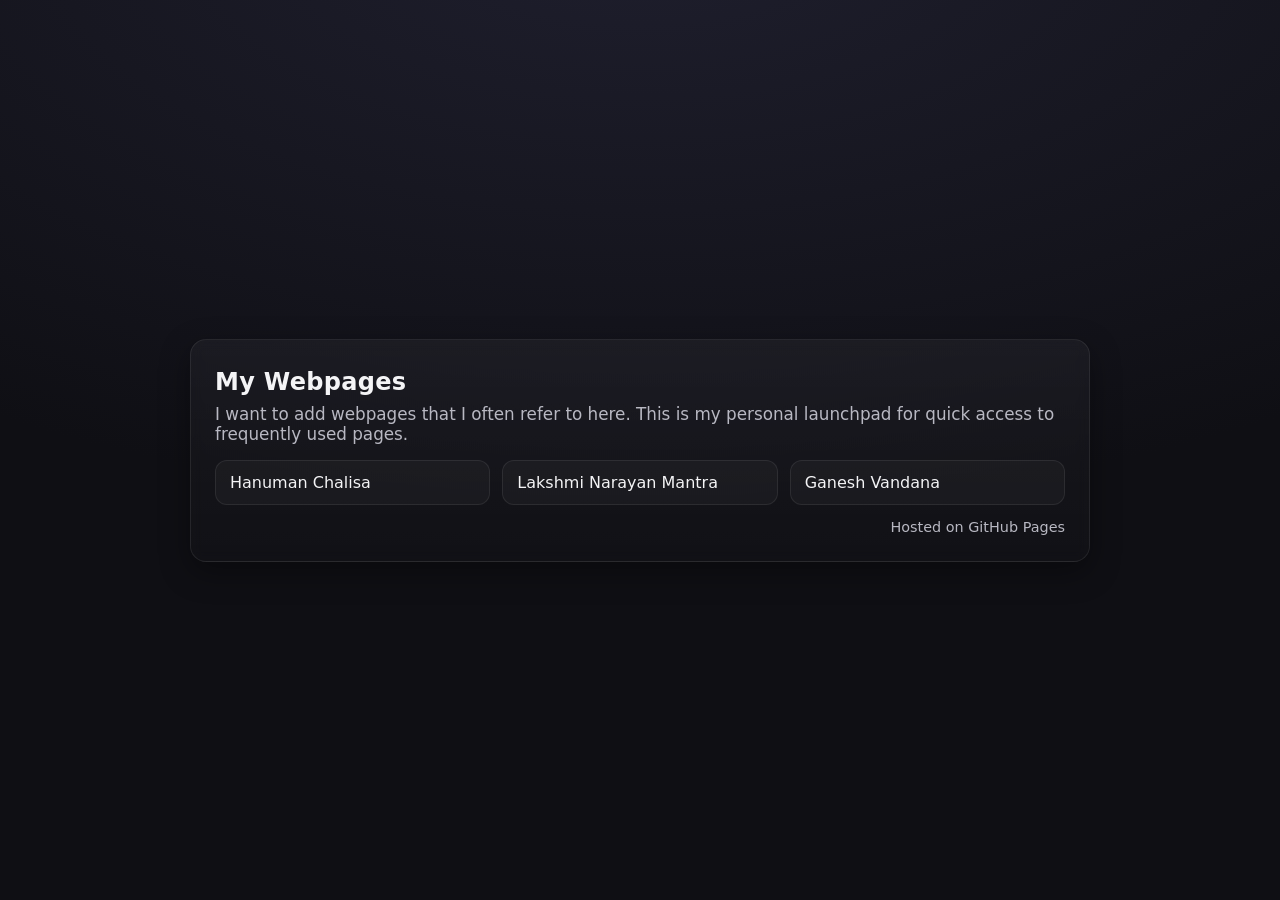
<file: index.html>
<!DOCTYPE html>
<html lang="en">
<head>
  <meta charset="UTF-8" />
  <meta name="viewport" content="width=device-width, initial-scale=1" />
  <title>My Webpages</title>
  <meta name="description" content="A personal collection of webpages I often refer to." />
  <style>
    :root {
      --bg: #0f0f14;
      --card: #171720;
      --text: #f4f4f6;
      --muted: #b8b8c2;
      --accent: #6cf2c2;
      --border: rgba(255,255,255,0.08);
    }
    * { box-sizing: border-box; }
    body {
      margin: 0;
      min-height: 100svh;
      font-family: system-ui, -apple-system, Segoe UI, Roboto, Inter, Arial, sans-serif;
      color: var(--text);
      background: radial-gradient(1200px 600px at 50% -10%, #1f1f2e, var(--bg));
      display: grid;
      place-items: center;
    }
    .container {
      width: min(900px, 92vw);
    }
    .card {
      background: linear-gradient(180deg, rgba(255,255,255,0.04), rgba(255,255,255,0.01));
      border: 1px solid var(--border);
      border-radius: 16px;
      padding: 28px 24px 26px;
      box-shadow: 0 10px 30px rgba(0,0,0,.35);
      backdrop-filter: blur(6px);
    }
    h1 {
      margin: 0 0 8px;
      letter-spacing: 0.3px;
    }
    p {
      color: var(--muted);
      margin: 0 0 16px;
      font-size: 1.05rem;
    }
    .links {
      display: grid;
      grid-template-columns: repeat(auto-fill, minmax(220px, 1fr));
      gap: 12px;
      margin-top: 14px;
    }
    .link {
      display: block;
      padding: 12px 14px;
      border-radius: 12px;
      text-decoration: none;
      color: var(--text);
      border: 1px solid var(--border);
      background: rgba(255,255,255,0.03);
      transition: transform .12s ease, border-color .12s ease, background .12s ease;
    }
    .link:hover {
      transform: translateY(-1px);
      border-color: rgba(108,242,194,.5);
      background: rgba(108,242,194,.08);
    }
    footer {
      margin-top: 14px;
      color: var(--muted);
      font-size: 0.9rem;
      text-align: right;
    }
    code {
      background: rgba(255,255,255,0.06);
      padding: 2px 6px;
      border-radius: 6px;
      font-size: 0.9em;
    }
  </style>
</head>
<body>
  <main class="container">
    <section class="card">
      <h1>My Webpages</h1>
      <p>
        I want to add webpages that I often refer to here. This is my personal
        launchpad for quick access to frequently used pages.
      </p>

      <div class="links">
        <!-- Add your links below -->
        <a class="link" href="/Webpages/hanuman-chalisa/"> Hanuman Chalisa</a>
        <a class="link" href="/Webpages/laxmi-narayan/">Lakshmi Narayan Mantra</a>
        <a class="link" href="/Webpages/ganesh-vandana/"> Ganesh Vandana</a>
        <!-- Example placeholders:
        <a class="link" href="https://example.com" target="_blank" rel="noopener">🔗 Useful Tool</a>
        <a class="link" href="/Webpages/notes/">📝 Notes</a>
        -->
      </div>

      <footer>
        <span>Hosted on GitHub Pages</span>
      </footer>
    </section>
  </main>
</body>
</html>
</file>
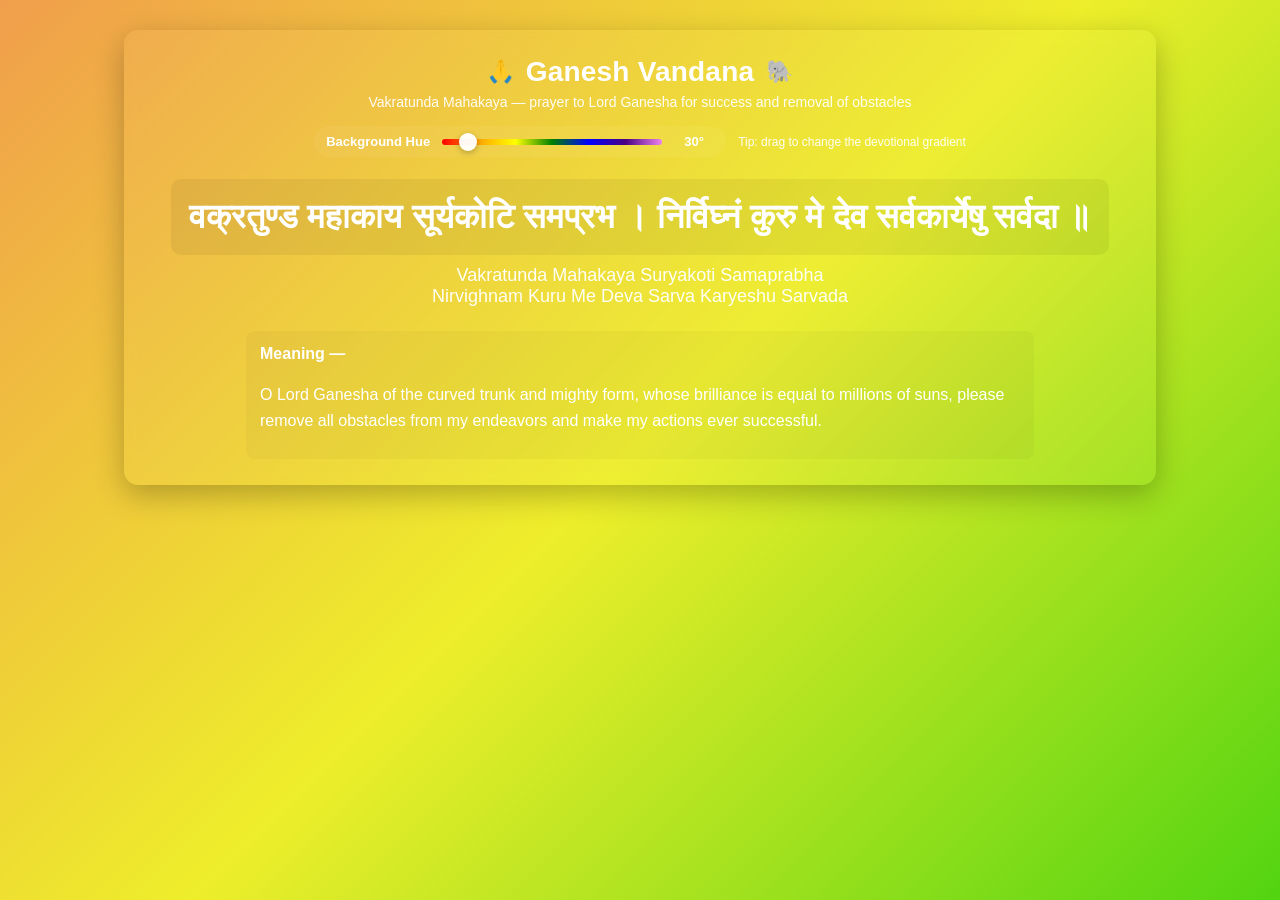
<file: ganesh-vandana/index.html>
<!DOCTYPE html>
<html lang="en">
<head>
  <meta charset="utf-8" />
  <meta name="viewport" content="width=device-width,initial-scale=1" />
  <title>Ganesh Vandana — Vakratunda Mahakaya Mantra</title>

  <meta name="description" content="Chant the Ganesh Vandana — Vakratunda Mahakaya. Seek blessings of Lord Ganesha for wisdom, success and removal of obstacles." />
  <meta name="keywords" content="Ganesh Vandana, Vakratunda Mahakaya, Ganesh mantra, Ganapati mantra, Lord Ganesha prayer" />
  <link rel="canonical" href="https://souravkumohanta.github.io/Webpages/ganesh-vandana/" />

  <!-- Open Graph -->
  <meta property="og:title" content="Ganesh Vandana — Vakratunda Mahakaya" />
  <meta property="og:description" content="A devotional page with the Vakratunda Mahakaya mantra to invoke Lord Ganesha's blessings for success and obstacle removal." />
  <meta property="og:type" content="website" />

  <style>
    :root {
      --hue: 30;
      --text-color: #ffffff;
      --accent: hsl(var(--hue), 85%, 55%);
      --max-width: 980px;
    }

    html,body { height:100%; margin:0; }
    body{
      font-family: "Segoe UI", Roboto, "Helvetica Neue", Arial, sans-serif;
      -webkit-font-smoothing:antialiased;
      display:flex;
      align-items:flex-start;
      justify-content:center;
      padding:30px 18px;
      box-sizing:border-box;
      background:
        linear-gradient(135deg,
          hsl(var(--hue),85%,62%),
          hsl(calc(var(--hue) + 30),85%,55%),
          hsl(calc(var(--hue) + 70),85%,45%)
        );
      color:var(--text-color);
    }

    main{
      width:100%;
      max-width:var(--max-width);
      background: rgba(255,255,255,0.04);
      border-radius:14px;
      padding:26px;
      box-shadow: 0 10px 30px rgba(0,0,0,0.25);
      backdrop-filter: blur(6px);
    }

    header{ text-align:center; margin-bottom:10px; }
    .title{ display:flex; gap:12px; align-items:center; justify-content:center; flex-wrap:wrap; }
    h1{ margin:0; font-size:28px; letter-spacing:0.2px; }
    .subtitle{ margin-top:6px; font-size:14px; opacity:0.95; }

    .controls{ display:flex; gap:12px; align-items:center; justify-content:center; margin:16px 0 10px; flex-wrap:wrap; }
    .slider-wrap{ display:flex; gap:10px; align-items:center; background: rgba(255,255,255,0.05); padding:8px 12px; border-radius:999px; font-size:13px; }
    input[type="range"]{ -webkit-appearance:none; width:220px; height:6px; border-radius:999px; background: linear-gradient(90deg, red, orange, yellow, green, blue, indigo, violet); outline:none; }
    input[type="range"]::-webkit-slider-thumb{ -webkit-appearance:none; width:18px; height:18px; border-radius:50%; background:rgba(255,255,255,0.95); box-shadow:0 2px 6px rgba(0,0,0,0.25); cursor:pointer; }

    section { padding:12px 0; text-align:center; }
    .mantra { font-size:34px; line-height:1.4; font-weight:700; display:inline-block; padding:14px 18px; border-radius:10px; background: rgba(0,0,0,0.06); }
    .transliteration { font-size:18px; margin-top:10px; opacity:0.95; }
    .content { text-align:left; margin:12px auto 0 auto; max-width:760px; font-size:16px; line-height:1.6; background: rgba(0,0,0,0.03); padding:10px 14px; border-radius:8px; }

    ul { margin:10px 0 0 18px; }

    footer { text-align:center; margin-top:16px; opacity:0.95; font-size:14px; }

    @media (max-width:520px){
      .mantra{ font-size:26px; padding:12px; }
      input[type="range"]{ width:160px; }
      h1{ font-size:22px; }
    }
  </style>
</head>
<body>
  <main role="main" aria-labelledby="page-title">
    <header>
      <div class="title" id="page-title">
        <span style="font-size:22px;">🙏</span>
        <h1>Ganesh Vandana</h1>
        <span style="font-size:22px;">🐘</span>
      </div>
      <p class="subtitle">Vakratunda Mahakaya — prayer to Lord Ganesha for success and removal of obstacles</p>
    </header>

    <div class="controls" aria-hidden="false">
      <div class="slider-wrap">
        <label for="hueRange" style="font-weight:600;">Background Hue</label>
        <input id="hueRange" type="range" min="0" max="360" value="30" aria-label="Change background hue" />
        <span id="hueValue" style="min-width:40px;text-align:center;font-weight:600;">30°</span>
      </div>
      <div style="font-size:12px;opacity:0.95;">Tip: drag to change the devotional gradient</div>
    </div>

    <section aria-label="Mantra">
      <div class="mantra" id="sanskrit">
        वक्रतुण्ड महाकाय सूर्यकोटि समप्रभ ।
        निर्विघ्नं कुरु मे देव सर्वकार्येषु सर्वदा ॥
      </div>
      <div class="transliteration">
        Vakratunda Mahakaya Suryakoti Samaprabha<br />
        Nirvighnam Kuru Me Deva Sarva Karyeshu Sarvada
      </div>
    </section>

    <section class="content" aria-label="Meaning">
      <strong>Meaning —</strong>
      <p>
        O Lord Ganesha of the curved trunk and mighty form, whose brilliance is equal to millions of suns,
        please remove all obstacles from my endeavors and make my actions ever successful.
      </p>
    </section>

  </main>

  <script>
    // DOM refs
    const hueRange = document.getElementById('hueRange');
    const hueValue = document.getElementById('hueValue');

    // HSL -> RGB conversion (0..255)
    function hslToRgb(h, s, l){
      s /= 100; l /= 100;
      const k = n => (n + h/30) % 12;
      const a = s * Math.min(l, 1 - l);
      const f = n => l - a * Math.max(Math.min(k(n) - 3, 9 - k(n), 1), -1);
      return [ Math.round(255*f(0)), Math.round(255*f(8)), Math.round(255*f(4)) ];
    }

    // relative luminance of sRGB
    function relativeLuminance(r,g,b){
      const srgb = [r,g,b].map(v => v/255).map(c => (c <= 0.03928) ? c/12.92 : Math.pow((c+0.055)/1.055, 2.4));
      return 0.2126*srgb[0] + 0.7152*srgb[1] + 0.0722*srgb[2];
    }

    // apply hue & set accessible text color
    function applyHue(h){
      document.documentElement.style.setProperty('--hue', h);
      hueValue.textContent = Math.round(h) + '°';
      const rgb = hslToRgb(h,85,55);
      const lum = relativeLuminance(...rgb);
      const textColor = (lum > 0.55) ? '#111111' : '#ffffff';
      document.documentElement.style.setProperty('--text-color', textColor);
    }

    // init
    applyHue(parseFloat(hueRange.value));

    hueRange.addEventListener('input', (e) => applyHue(parseFloat(e.target.value)));
    hueRange.addEventListener('change', (e) => {
      try { localStorage.setItem('gv_hue', e.target.value); } catch(_) {}
    });

    // restore saved value if any
    (function restore(){
      try {
        const v = localStorage.getItem('gv_hue');
        if(v !== null){ hueRange.value = v; applyHue(parseFloat(v)); }
      } catch(_) {}
    })();
  </script>
</body>
</html>
</file>
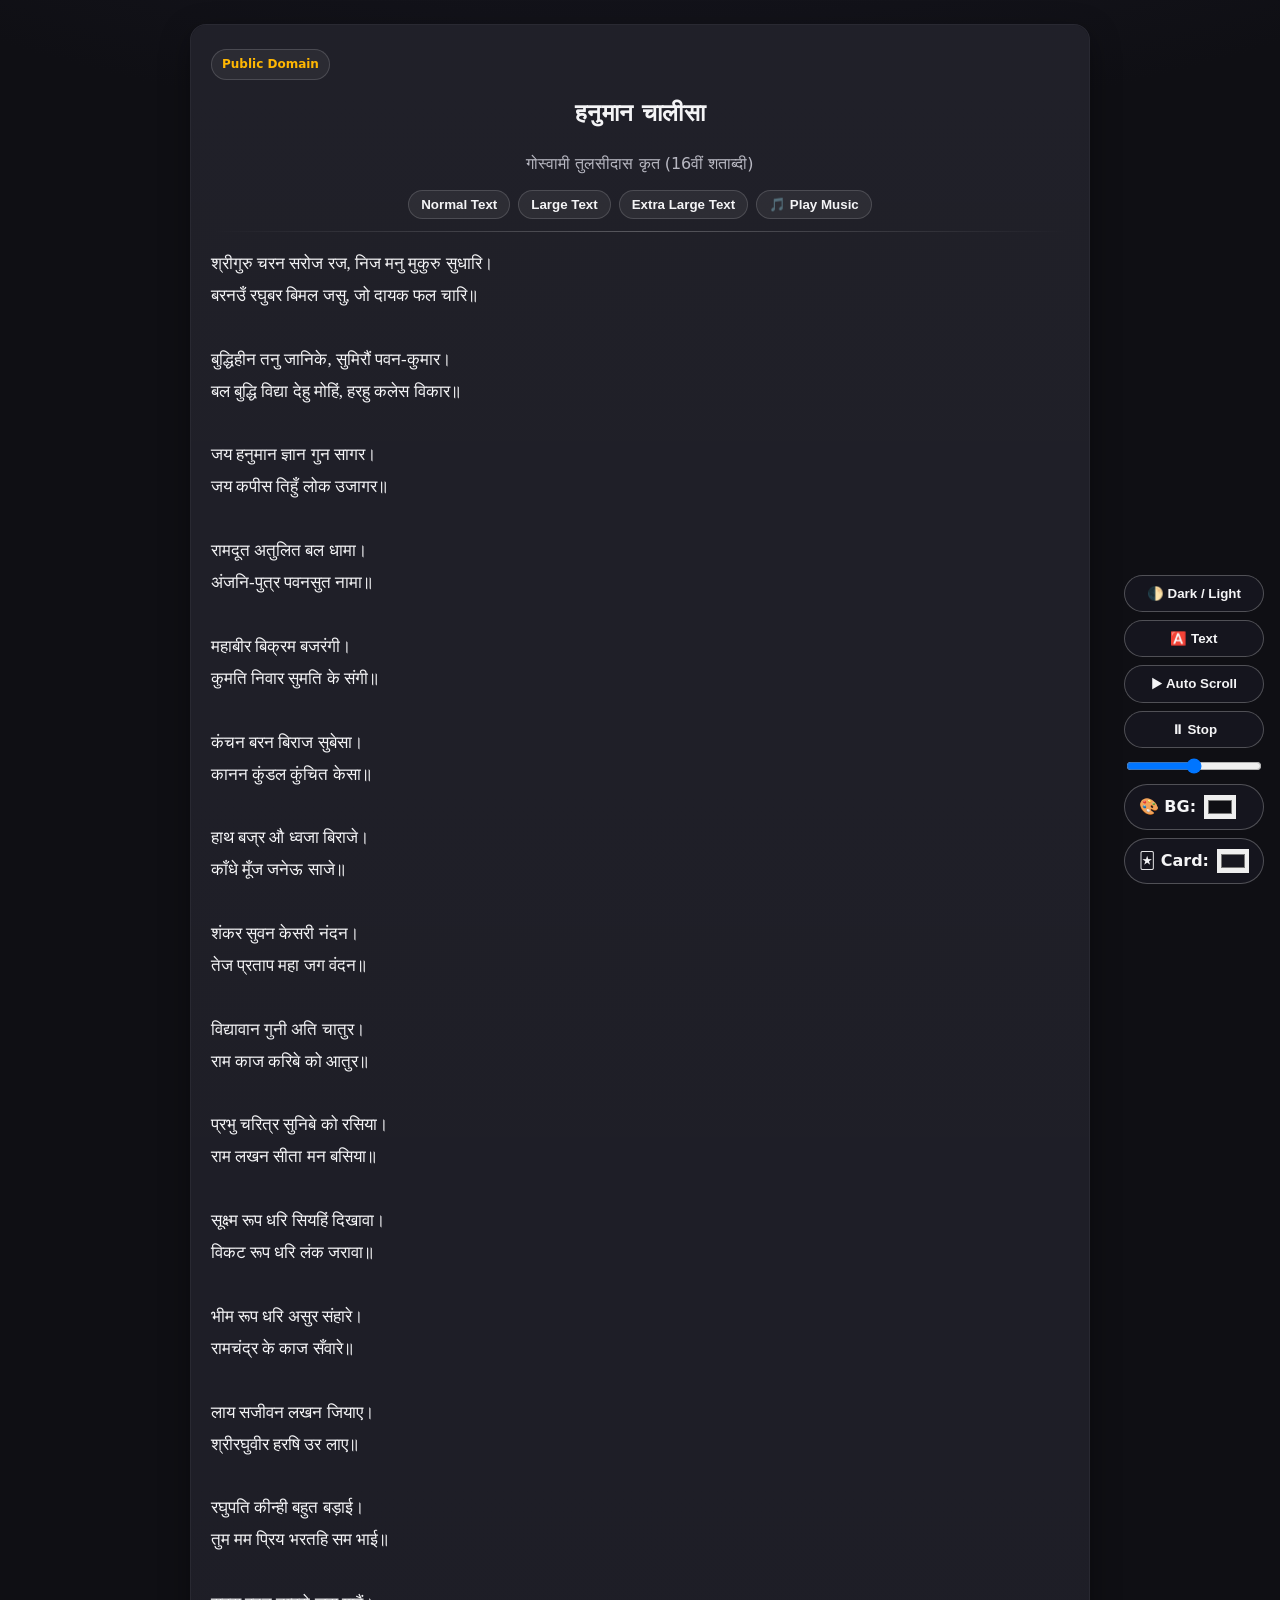
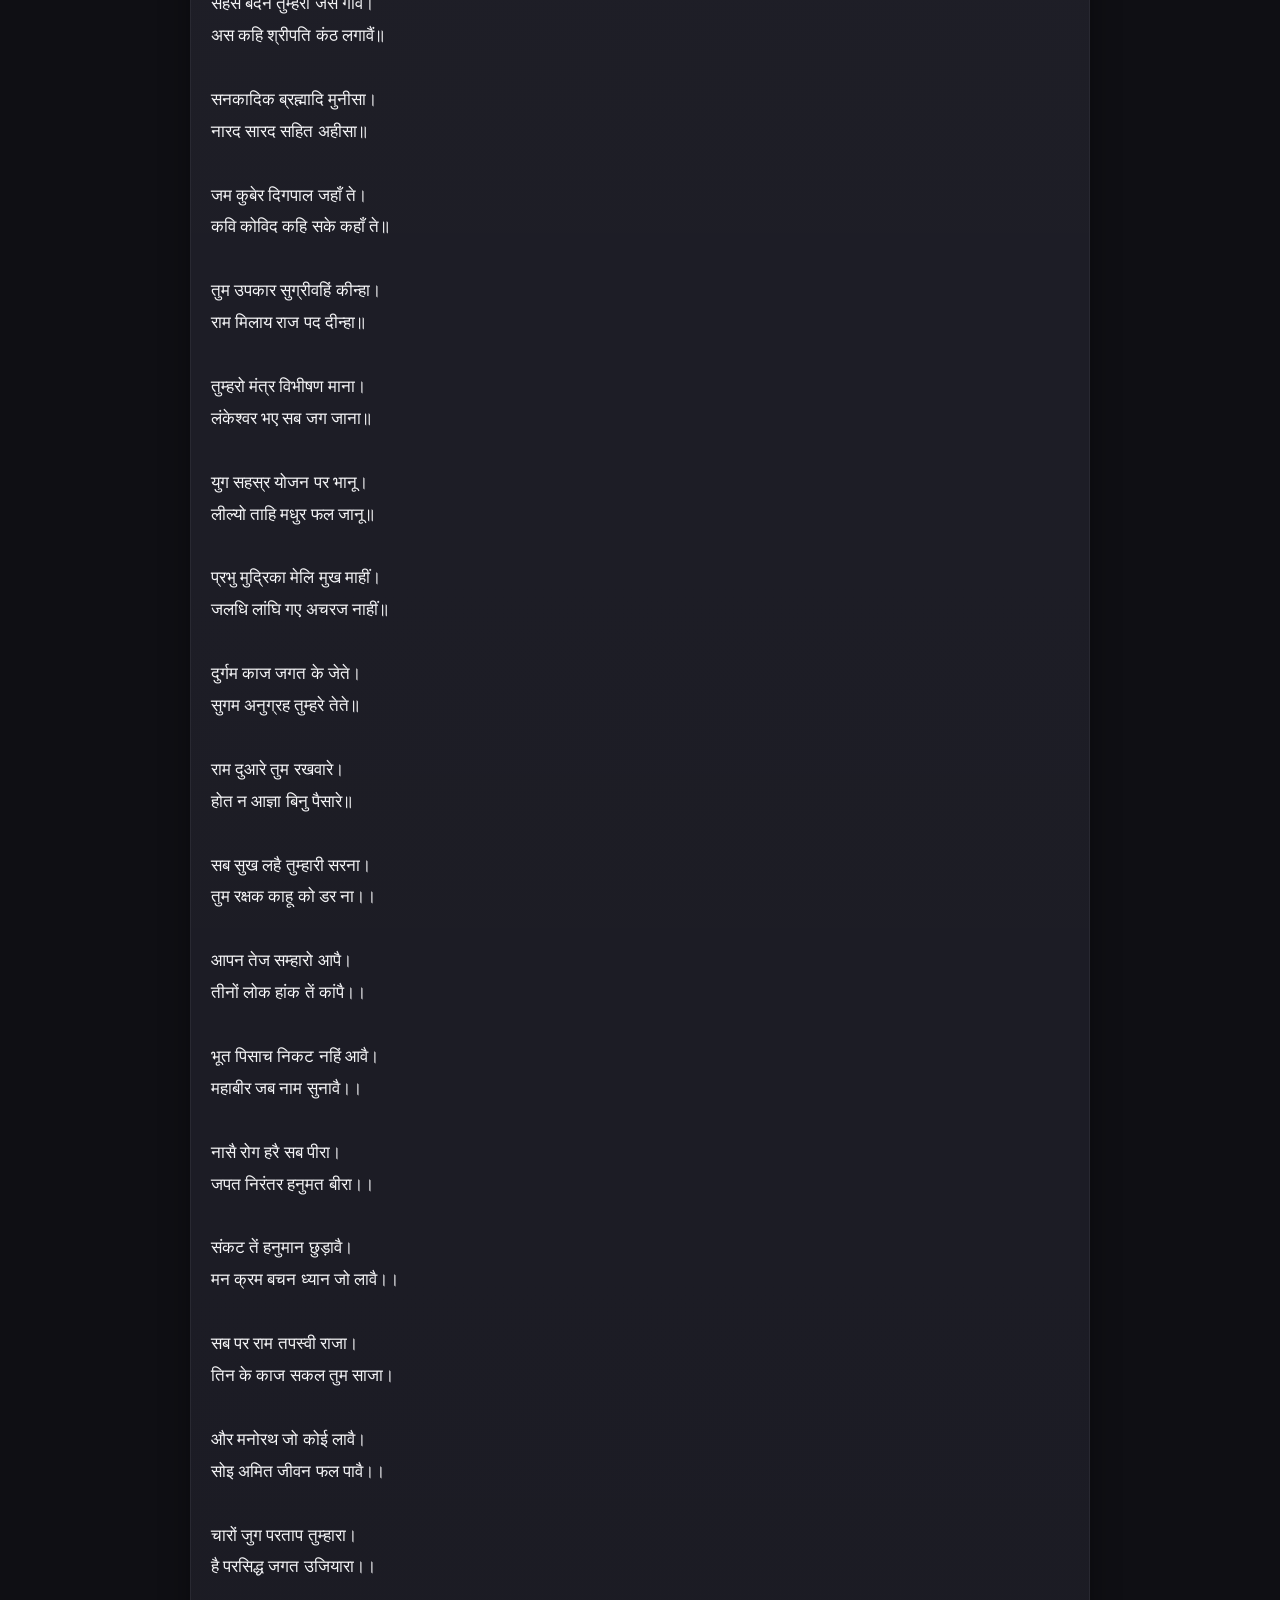
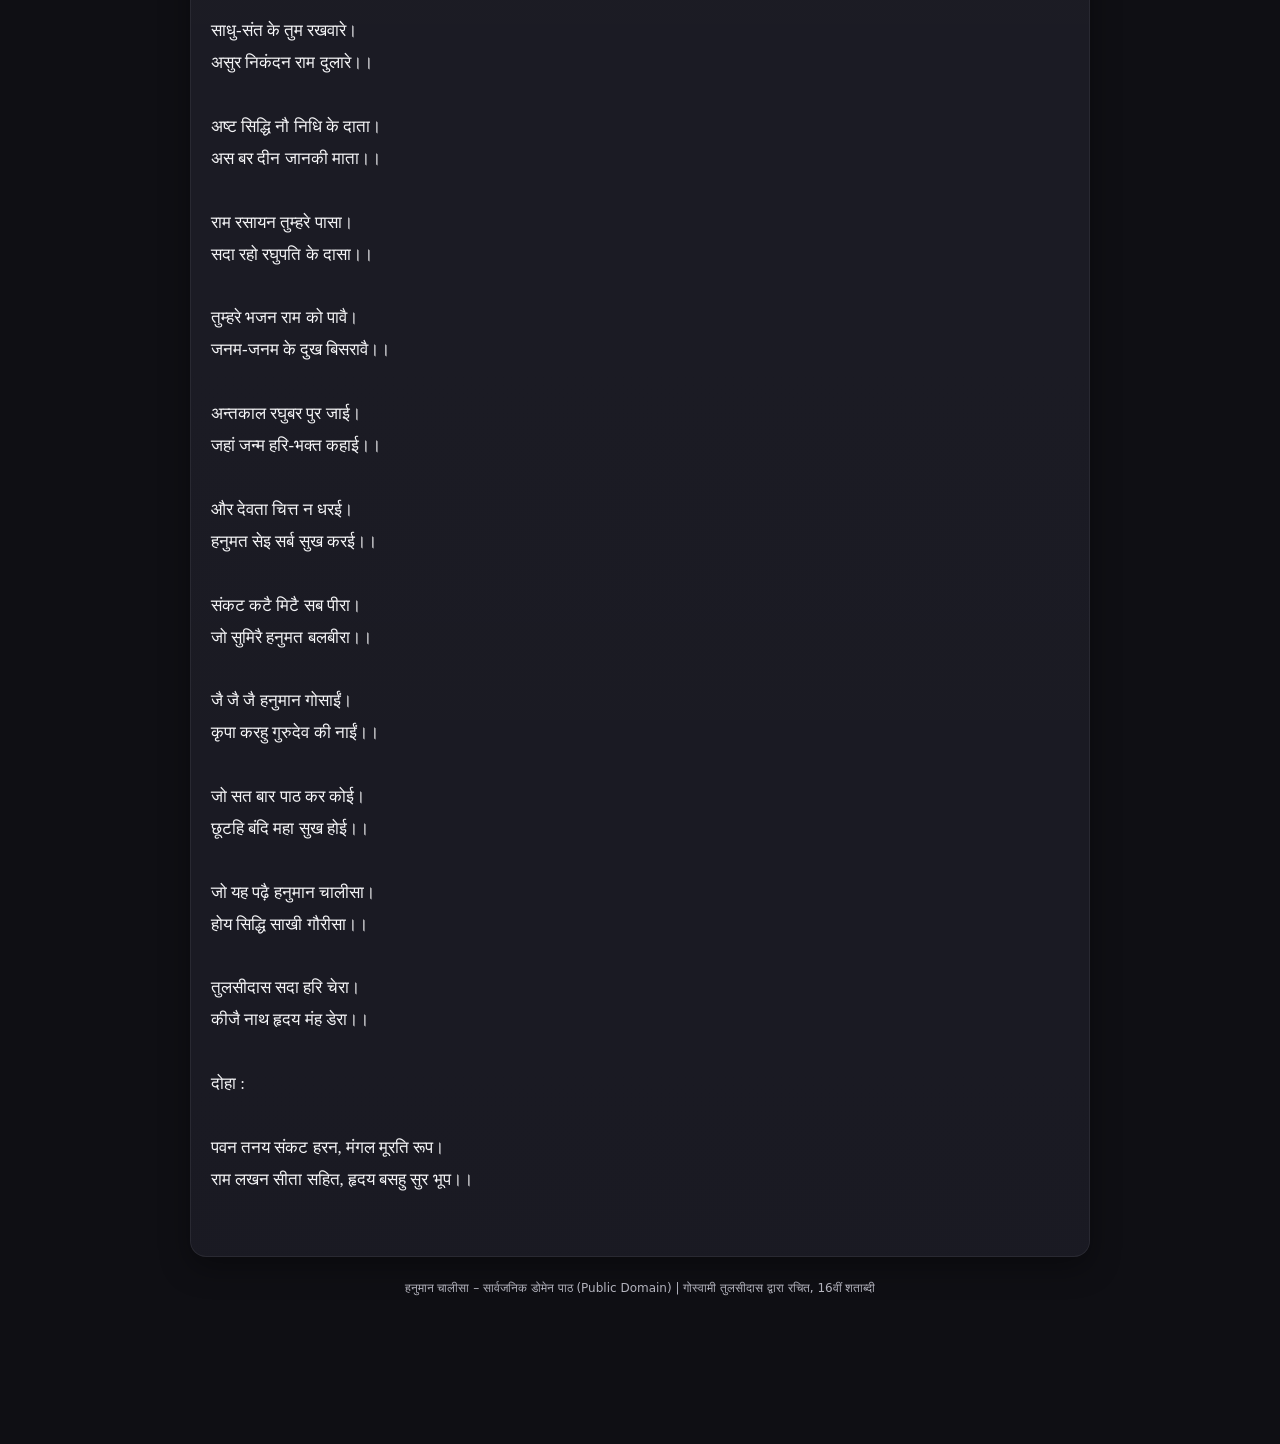
<file: hanuman-chalisa/index.html>
<!DOCTYPE html>
<html lang="hi">

<head>
  <meta charset="UTF-8" />
  <meta name="viewport" content="width=device-width, initial-scale=1" />

  <!-- Primary SEO -->
  <title>हनुमान चालीसा (Hanuman Chalisa) – Full Text in Hindi | Public Domain</title>
  <meta name="description"
    content="हनुमान चालीसा का संपूर्ण पाठ (Full Hanuman Chalisa in Hindi) – गोस्वामी तुलसीदास द्वारा रचित सार्वजनिक डोमेन पाठ। पढ़ें, बड़े फ़ॉन्ट विकल्प और ऑटो-स्क्रॉल के साथ।" />
  <meta name="keywords"
    content="हनुमान चालीसा, हनुमान चालीसा अर्थ, Hanuman Chalisa Hindi, Hanuman Chalisa full text, Hanuman Chalisa lyrics, Hanuman Chalisa prayer, Hanuman Chalisa devotional, Hanuman Chalisa PDF, Bajrangbali Chalisa, तुलसीदास, हनुमान भक्ति" />
  <meta name="author" content="Goswami Tulsidas (Public Domain)" />
  <link rel="canonical" href="https://souravkumohanta.github.io/Webpages/hanuman-chalisa/" />

  <!-- Language & Region -->
  <meta http-equiv="content-language" content="hi-IN" />

  <!-- Open Graph  -->
  <meta property="og:type" content="article" />
  <meta property="og:title" content="हनुमान चालीसा (Hanuman Chalisa) – Full Hindi Text" />
  <meta property="og:description"
    content="हनुमान चालीसा का संपूर्ण पाठ – पढ़ें बड़े फ़ॉन्ट और ऑटो-स्क्रॉल के साथ। सार्वजनिक डोमेन पाठ (तुलसीदास)।" />
  <meta property="og:url" content="https://souravkumohanta.github.io/Webpages/hanuman-chalisa/" />
  <meta property="og:site_name" content="My Webpages" />
  <!-- Optional image if you add one later -->
  <!-- <meta property="og:image" content="https://yourdomain.com/hanuman-og.jpg" /> -->

  <!-- Twitter Card Meta Tags -->
  <meta name="twitter:card" content="summary_large_image" />
  <meta name="twitter:title" content="हनुमान चालीसा (Hanuman Chalisa) – Full Text in Hindi" />
  <meta name="twitter:description" content="Read the complete Hanuman Chalisa with large text options and auto-scroll. Public domain text by Goswami Tulsidas." />
  <meta name="twitter:url" content="https://souravkumohanta.github.io/Webpages/hanuman-chalisa/" />
  <!-- Optional: Add twitter:image when you have an image -->
  <!-- <meta name="twitter:image" content="https://yourdomain.com/hanuman-twitter.jpg" /> -->

  <!-- Schema.org Structured Data (JSON-LD) -->
  <script type="application/ld+json">
  {
    "@context": "https://schema.org",
    "@type": "WebPage",
    "name": "हनुमान चालीसा – Hanuman Chalisa Full Text in Hindi",
    "description": "Complete text of the sacred Hanuman Chalisa devotional hymn composed by Goswami Tulsidas in the 16th century. Read in Hindi with large text and auto-scroll options.",
    "inLanguage": "hi-IN",
    "url": "https://souravkumohanta.github.io/Webpages/hanuman-chalisa/",
    "author": {
      "@type": "Person",
      "name": "Goswami Tulsidas"
    },
    "about": {
      "@type": "Thing",
      "name": "Hanuman Chalisa",
      "description": "A Hindu devotional hymn addressed to Lord Hanuman"
    },
    "genre": "Religious Text",
    "keywords": "हनुमान चालीसा, हनुमान चालीसा अर्थ, Hanuman Chalisa, Hanuman Chalisa lyrics, Hanuman Chalisa full text, Hanuman Chalisa prayer, Hanuman Chalisa devotional, Hindi devotional text, Tulsidas, Hindu prayer, Bajrangbali"
  }
  </script>

  <!-- PWA / Theming (Optional) -->
  <meta name="theme-color" content="#0f0f14" />

  <!-- Performance hints -->
  <link rel="preconnect" href="https://fonts.googleapis.com" crossorigin>

  <!-- YouTube iframe API -->
  <script src="https://www.youtube.com/iframe_api"></script>

  <style>
    :root {
      --bg: #0f0f14;
      --card: #171720;
      --text: #f4f4f6;
      --muted: #b8b8c2;
      --accent: #ffb703;
    }

    body {
      margin: 0;
      background: radial-gradient(1200px 600px at 50% -10%, #1f1f2e, var(--bg));
      color: var(--text);
      font-family: system-ui, -apple-system, Segoe UI, Roboto, Inter, Arial, sans-serif;
      line-height: 1.75;
    }

    .container {
      max-width: 900px;
      margin: 24px auto 64px;
      padding: 0 16px;
    }

    .card {
      background: var(--card);
      border: 1px solid rgba(255, 255, 255, 0.08);
      border-radius: 16px;
      box-shadow: 0 10px 30px rgba(0, 0, 0, .35);
      padding: 24px 20px 28px;
      backdrop-filter: blur(6px);
      position: relative;
    }

    .card::before {
      content: '';
      position: absolute;
      top: 0;
      left: 0;
      right: 0;
      bottom: 0;
      background: linear-gradient(180deg, rgba(255, 255, 255, 0.04), rgba(255, 255, 255, 0.01));
      border-radius: 16px;
      pointer-events: none;
    }

    .card > * {
      position: relative;
      z-index: 1;
    }

    h1 {
      text-align: center;
      margin: 6px 0 8px;
      letter-spacing: 0.3px;
    }

    .subtitle {
      text-align: center;
      color: var(--muted);
      margin-bottom: 12px;
    }

    .controls {
      display: flex;
      flex-wrap: wrap;
      gap: 8px;
      justify-content: center;
      margin-bottom: 12px;
    }

    .controls button {
      background: rgba(255, 255, 255, 0.06);
      color: var(--text);
      border: 1px solid rgba(255, 255, 255, 0.15);
      border-radius: 999px;
      padding: 6px 12px;
      cursor: pointer;
      font-weight: 600;
    }

    .controls button:hover {
      border-color: var(--accent);
    }

    .divider {
      height: 1px;
      background: linear-gradient(90deg, transparent, rgba(255, 255, 255, .25), transparent);
      margin: 12px 0 16px;
    }

    pre {
      white-space: pre-wrap;
      word-break: break-word;
      font-family: "Noto Serif Devanagari", "Mangal", "Kalimati", serif;
      font-size: 1.05rem;
      line-height: 1.9;
      margin: 0;
      transition: font-size 0.2s ease;
    }

    .badge {
      display: inline-block;
      padding: 4px 10px;
      border-radius: 999px;
      border: 1px solid rgba(255, 255, 255, 0.15);
      background: rgba(255, 255, 255, 0.05);
      color: var(--accent);
      font-weight: 600;
      font-size: 0.75rem;
      margin-bottom: 6px;
    }

    footer {
      margin-top: 18px;
      color: var(--muted);
      font-size: 0.9rem;
      text-align: center;
    }

    /* Floating controls fixed to bottom-right */
    .floating-controls {
      position: fixed;
      right: 16px;
      bottom: 16px;
      z-index: 99999;
      display: grid;
      /* or flex */
      gap: 8px;
    }

    .floating-controls button {
      background: rgba(23, 23, 32, 0.9);
      color: var(--text);
      /* respects your theme */
      border: 1px solid rgba(255, 255, 255, 0.25);
      border-radius: 999px;
      padding: 10px 14px;
      font-weight: 700;
      cursor: pointer;
    }

    .floating-controls button:hover {
      border-color: var(--accent);
    }
    /* Light theme overrides */
body.theme-light {
  --bg: #f6f7fb;
  --card: #ffffff;
  --text: #0f172a;
  --muted: #475569;
  --accent: #2563eb; /* blue accent for light theme */
}

    body {
      padding-bottom: 80px;
    }
  </style>
</head>

<body>
  <main class="container">
    <article class="card">
      <div class="badge">Public Domain</div>
      <h1>हनुमान चालीसा</h1>
      <p class="subtitle">गोस्वामी तुलसीदास कृत (16वीं शताब्दी)</p>

      <div class="controls">
        <button type="button" onclick="setFontSize('base')">Normal Text</button>
        <button type="button" onclick="setFontSize('large')">Large Text</button>
        <button type="button" onclick="setFontSize('xl')">Extra Large Text</button>
        <button type="button" id="musicButton" onclick="toggleMusic()">🎵 Play Music</button>
      </div>

      <div class="divider"></div>

      <pre id="chalisaText">
श्रीगुरु चरन सरोज रज, निज मनु मुकुरु सुधारि।
बरनउँ रघुबर बिमल जसु, जो दायक फल चारि॥

बुद्धिहीन तनु जानिके, सुमिरौं पवन-कुमार।
बल बुद्धि विद्या देहु मोहिं, हरहु कलेस विकार॥

जय हनुमान ज्ञान गुन सागर।
जय कपीस तिहुँ लोक उजागर॥

रामदूत अतुलित बल धामा।
अंजनि-पुत्र पवनसुत नामा॥

महाबीर बिक्रम बजरंगी।
कुमति निवार सुमति के संगी॥

कंचन बरन बिराज सुबेसा।
कानन कुंडल कुंचित केसा॥

हाथ बज्र औ ध्वजा बिराजे।
काँधे मूँज जनेऊ साजे॥

शंकर सुवन केसरी नंदन।
तेज प्रताप महा जग वंदन॥

विद्यावान गुनी अति चातुर।
राम काज करिबे को आतुर॥

प्रभु चरित्र सुनिबे को रसिया।
राम लखन सीता मन बसिया॥

सूक्ष्म रूप धरि सियहिं दिखावा।
विकट रूप धरि लंक जरावा॥

भीम रूप धरि असुर संहारे।
रामचंद्र के काज सँवारे॥

लाय सजीवन लखन जियाए।
श्रीरघुवीर हरषि उर लाए॥

रघुपति कीन्ही बहुत बड़ाई।
तुम मम प्रिय भरतहि सम भाई॥

सहस बदन तुम्हरो जस गावैं।
अस कहि श्रीपति कंठ लगावैं॥

सनकादिक ब्रह्मादि मुनीसा।
नारद सारद सहित अहीसा॥

जम कुबेर दिगपाल जहाँ ते।
कवि कोविद कहि सके कहाँ ते॥

तुम उपकार सुग्रीवहिं कीन्हा।
राम मिलाय राज पद दीन्हा॥

तुम्हरो मंत्र विभीषण माना।
लंकेश्वर भए सब जग जाना॥

युग सहस्र योजन पर भानू।
लील्यो ताहि मधुर फल जानू॥

प्रभु मुद्रिका मेलि मुख माहीं।
जलधि लांघि गए अचरज नाहीं॥

दुर्गम काज जगत के जेते।
सुगम अनुग्रह तुम्हरे तेते॥

राम दुआरे तुम रखवारे।
होत न आज्ञा बिनु पैसारे॥

सब सुख लहै तुम्हारी सरना।
तुम रक्षक काहू को डर ना।।
 
आपन तेज सम्हारो आपै।
तीनों लोक हांक तें कांपै।।
 
भूत पिसाच निकट नहिं आवै।
महाबीर जब नाम सुनावै।।
 
नासै रोग हरै सब पीरा।
जपत निरंतर हनुमत बीरा।।
 
संकट तें हनुमान छुड़ावै।
मन क्रम बचन ध्यान जो लावै।।
 
सब पर राम तपस्वी राजा।
तिन के काज सकल तुम साजा।
 
और मनोरथ जो कोई लावै।
सोइ अमित जीवन फल पावै।।
 
चारों जुग परताप तुम्हारा।
है परसिद्ध जगत उजियारा।।
 
साधु-संत के तुम रखवारे।
असुर निकंदन राम दुलारे।।
 
अष्ट सिद्धि नौ निधि के दाता।
अस बर दीन जानकी माता।।
 
राम रसायन तुम्हरे पासा।
सदा रहो रघुपति के दासा।।
 
तुम्हरे भजन राम को पावै।
जनम-जनम के दुख बिसरावै।।
 
अन्तकाल रघुबर पुर जाई।
जहां जन्म हरि-भक्त कहाई।।
 
और देवता चित्त न धरई।
हनुमत सेइ सर्ब सुख करई।।
 
संकट कटै मिटै सब पीरा।
जो सुमिरै हनुमत बलबीरा।।
 
जै जै जै हनुमान गोसाईं।
कृपा करहु गुरुदेव की नाईं।।
 
जो सत बार पाठ कर कोई।
छूटहि बंदि महा सुख होई।।
 
जो यह पढ़ै हनुमान चालीसा।
होय सिद्धि साखी गौरीसा।।
 
तुलसीदास सदा हरि चेरा।
कीजै नाथ हृदय मंह डेरा।। 
 
दोहा :
 
पवन तनय संकट हरन, मंगल मूरति रूप।
राम लखन सीता सहित, हृदय बसहु सुर भूप।।
      </pre>
    </article>

    <footer>
      <p><small>हनुमान चालीसा – सार्वजनिक डोमेन पाठ (Public Domain) | गोस्वामी तुलसीदास द्वारा रचित, 16वीं शताब्दी</small></p>
    </footer>
  </main>
  <div class="floating-controls">
    <button type="button" onclick="toggleTheme()">🌓 Dark / Light</button>
    <button type="button" onclick="toggleTextColor()">🅰️ Text</button>
    <button type="button" onclick="startAutoScroll()">▶ Auto Scroll</button>
    <button type="button" onclick="stopAutoScroll()">⏸ Stop</button>
    <input type="range" oninput="setThemeHue(this.value)" />
    <label style="display: flex; align-items: center; gap: 8px; background: rgba(23, 23, 32, 0.9); border: 1px solid rgba(255, 255, 255, 0.25); border-radius: 999px; padding: 8px 14px; font-weight: 600; color: var(--text);">
      🎨 BG: <input type="color" id="bgColorPicker" onchange="setBgColor(this.value)" style="cursor: pointer; border: none; width: 32px; height: 24px;">
    </label>
    <label style="display: flex; align-items: center; gap: 8px; background: rgba(23, 23, 32, 0.9); border: 1px solid rgba(255, 255, 255, 0.25); border-radius: 999px; padding: 8px 14px; font-weight: 600; color: var(--text);">
      🃏 Card: <input type="color" id="cardColorPicker" onchange="setCardColor(this.value)" style="cursor: pointer; border: none; width: 32px; height: 24px;">
    </label>
  </div>

  <!-- Hidden YouTube Player -->
  <div id="youtube-player" style="position: fixed; bottom: -200px; left: 0; width: 1px; height: 1px; opacity: 0; pointer-events: none;"></div>

  <!-- ✅ JavaScript: functions are here -->
  <script>
    let scrollTimer = null;

    // Font size (keep your existing implementation)
    function setFontSize(size) {
      const el = document.getElementById('chalisaText');
      if (!el) return;

      const map = { base: '1.05rem', large: '1.35rem', xl: '1.65rem', xxl: '1.95rem' };
      el.style.fontSize = map[size] || map.base;
      localStorage.setItem('fontSize', size);
    }

    function startAutoScroll() {
      stopAutoScroll();
      scrollTimer = setInterval(() => {
        window.scrollBy({ top: 1, behavior: 'smooth' });
      }, 20);
    }

    function stopAutoScroll() {
      if (scrollTimer) {
        clearInterval(scrollTimer);
        scrollTimer = null;
      }
    }

    function toggleTheme() {
    document.body.classList.toggle('theme-light');
    localStorage.setItem(
      'theme',
      document.body.classList.contains('theme-light') ? 'light' : 'dark'
    );
  }

    function toggleTextColor() {
      const root = document.documentElement;
      const current = getComputedStyle(root).getPropertyValue('--text').trim();
      const next = (current === '#000000' || current === 'rgb(0, 0, 0)') ? '#ffffff' : '#000000';
      root.style.setProperty('--text', next);
      localStorage.setItem('textColor', next);
    }

    // VIBGYOR slider -> sets accent hue
    function setThemeHue(hue) {
      const color = `hsl(${hue}, 85%, 55%)`;
      document.documentElement.style.setProperty('--accent', color);
      localStorage.setItem('accentHue', hue);
    }

    // Background color picker
    function setBgColor(color) {
      document.documentElement.style.setProperty('--bg', color);
      localStorage.setItem('bgColor', color);
    }

    // Card color picker
    function setCardColor(color) {
      document.documentElement.style.setProperty('--card', color);
      localStorage.setItem('cardColor', color);
    }

    // Restore preferences
    (function restorePrefs() {
      const theme = localStorage.getItem('theme');
      if (theme === 'light') document.body.classList.add('theme-light');

      const textColor = localStorage.getItem('textColor');
      if (textColor) document.documentElement.style.setProperty('--text', textColor);

      const fontSize = localStorage.getItem('fontSize');
      if (fontSize) setFontSize(fontSize);

      const hue = localStorage.getItem('accentHue');
      if (hue) setThemeHue(hue);

      // Restore background color
      const bgColor = localStorage.getItem('bgColor');
      if (bgColor) {
        document.documentElement.style.setProperty('--bg', bgColor);
        document.getElementById('bgColorPicker').value = bgColor;
      } else {
        // Set initial value to current --bg color
        document.getElementById('bgColorPicker').value = '#0f0f14';
      }

      // Restore card color
      const cardColor = localStorage.getItem('cardColor');
      if (cardColor) {
        document.documentElement.style.setProperty('--card', cardColor);
        document.getElementById('cardColorPicker').value = cardColor;
      } else {
        // Set initial value to current --card color
        document.getElementById('cardColorPicker').value = '#171720';
      }
    })();

    // YouTube Music Player
    let player;
    let playerState = 'UNSTARTED'; // Track actual player state
    const YOUTUBE_VIDEO_ID = 'jwCVQ8EnKUA'; // Hanuman Chalisa

    // YouTube API callback - called when API is ready
    function onYouTubeIframeAPIReady() {
      player = new YT.Player('youtube-player', {
        videoId: YOUTUBE_VIDEO_ID,
        playerVars: {
          autoplay: 0,
          controls: 0,
          loop: 1,
          playlist: YOUTUBE_VIDEO_ID, // Required for loop to work
          enablejsapi: 1,
          origin: window.location.origin
        },
        events: {
          onReady: onPlayerReady,
          onStateChange: onPlayerStateChange,
          onError: onPlayerError
        }
      });
    }

    function onPlayerReady(event) {
      // Player is ready - update button to show it's available
      console.log('YouTube player is ready');
      playerState = 'READY';
      updateMusicButton();
    }

    function onPlayerStateChange(event) {
      // Update button state based on actual player state
      if (event.data === YT.PlayerState.PLAYING) {
        playerState = 'PLAYING';
      } else if (event.data === YT.PlayerState.PAUSED) {
        playerState = 'PAUSED';
      } else if (event.data === YT.PlayerState.ENDED) {
        playerState = 'ENDED';
      } else if (event.data === YT.PlayerState.BUFFERING) {
        playerState = 'BUFFERING';
      } else if (event.data === YT.PlayerState.CUED) {
        playerState = 'READY';
      }
      updateMusicButton();
    }

    function onPlayerError(event) {
      console.error('YouTube player error:', event.data);
      playerState = 'ERROR';
      updateMusicButton();
    }

    function toggleMusic() {
      if (!player || !player.playVideo) {
        console.log('Player not ready yet');
        playerState = 'NOT_READY';
        updateMusicButton();
        return;
      }

      // Check current actual state from player
      const currentState = player.getPlayerState();
      
      if (currentState === YT.PlayerState.PLAYING || currentState === YT.PlayerState.BUFFERING) {
        // Currently playing or buffering - pause it
        player.pauseVideo();
        playerState = 'PAUSING';
      } else {
        // Currently paused or not started - play it
        player.playVideo();
        playerState = 'BUFFERING';
      }
      
      updateMusicButton();
    }

    function updateMusicButton() {
      const button = document.getElementById('musicButton');
      if (!button) return;

      // Update button based on actual player state
      switch(playerState) {
        case 'PLAYING':
          button.textContent = '⏸️ Pause Music';
          button.style.borderColor = 'var(--accent)';
          button.style.background = 'rgba(255, 183, 3, 0.15)';
          break;
        case 'BUFFERING':
          button.textContent = '⏳ Loading...';
          button.style.borderColor = 'var(--accent)';
          button.style.background = 'rgba(255, 183, 3, 0.1)';
          break;
        case 'PAUSED':
        case 'ENDED':
        case 'READY':
          button.textContent = '🎵 Play Music';
          button.style.borderColor = 'rgba(255, 255, 255, 0.25)';
          button.style.background = 'rgba(23, 23, 32, 0.9)';
          break;
        case 'PAUSING':
          button.textContent = '⏸️ Pausing...';
          button.style.borderColor = 'rgba(255, 255, 255, 0.25)';
          button.style.background = 'rgba(23, 23, 32, 0.9)';
          break;
        case 'ERROR':
          button.textContent = '❌ Error';
          button.style.borderColor = 'rgba(255, 50, 50, 0.5)';
          button.style.background = 'rgba(23, 23, 32, 0.9)';
          break;
        case 'NOT_READY':
        case 'UNSTARTED':
        default:
          button.textContent = '🎵 Play Music';
          button.style.borderColor = 'rgba(255, 255, 255, 0.25)';
          button.style.background = 'rgba(23, 23, 32, 0.9)';
      }
    }
  </script>

</body>

</html>
</file>
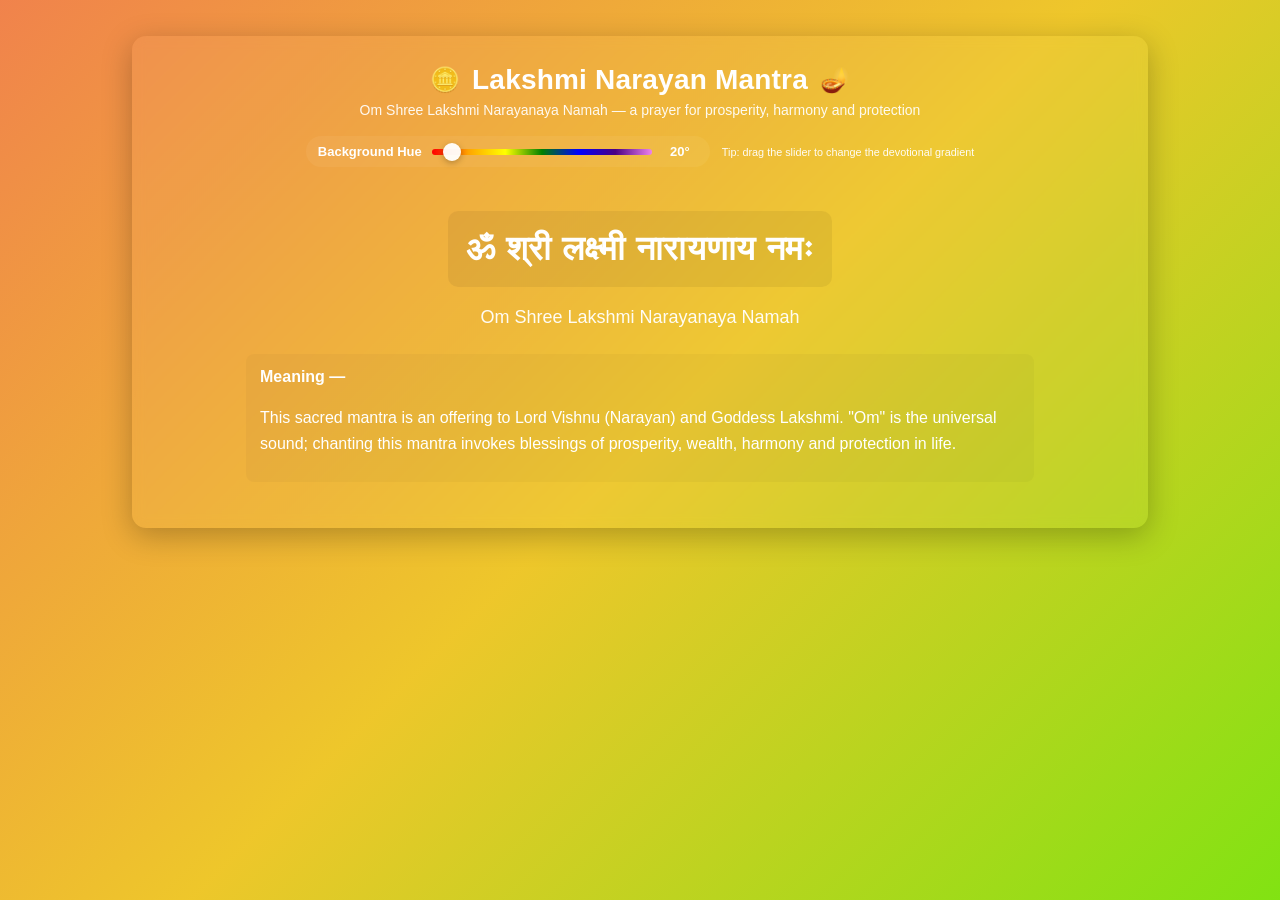
<file: laxmi-narayan/index.html>
<!DOCTYPE html>
<html lang="en">
<head>
  <meta charset="utf-8" />
  <meta name="viewport" content="width=device-width,initial-scale=1" />
  <title>Lakshmi Narayan Mantra — Om Shree Lakshmi Narayanaya Namah</title>

  <meta name="description" content="Chant the sacred Lakshmi Narayan Mantra — Om Shree Lakshmi Narayanaya Namah. Invoke blessings of Lord Vishnu (Narayan) and Goddess Lakshmi for prosperity, harmony and protection." />
  <meta name="keywords" content="Lakshmi Narayan Mantra, Om Lakshmi Narayanaya Namah, Lakshmi mantra, Vishnu Lakshmi, prosperity mantra" />
  <link rel="canonical" href="https://souravkumohanta.github.io/Webpages/lakshmi-narayan-mantra/" />

  <!-- Open Graph -->
  <meta property="og:title" content="Lakshmi Narayan Mantra" />
  <meta property="og:description" content="Chant the sacred Lakshmi Narayan Mantra for prosperity, wealth, harmony and protection." />
  <meta property="og:type" content="website" />

  <!-- Minimal inline styling so this works standalone on GitHub Pages -->
  <style>
    :root{
      --hue: 20;
      --text-color: #ffffff;
      --max-width: 960px;
      --accent: hsl(var(--hue),85%,55%);
    }

    html,body{
      height:100%;
      margin:0;
      font-family: "Segoe UI", Roboto, "Helvetica Neue", Arial, sans-serif;
      -webkit-font-smoothing:antialiased;
      -moz-osx-font-smoothing:grayscale;
    }

    body{
      background:
        linear-gradient(135deg,
          hsl(var(--hue),85%,62%),
          hsl(calc(var(--hue) + 28),85%,55%),
          hsl(calc(var(--hue) + 68),85%,48%)
        );
      color: var(--text-color);
      display:flex;
      align-items:flex-start;
      justify-content:center;
      padding:36px 18px;
      box-sizing:border-box;
    }

    main{
      width:100%;
      max-width: var(--max-width);
      background: rgba(255,255,255,0.04);
      border-radius:14px;
      padding:28px;
      box-shadow: 0 8px 30px rgba(0,0,0,0.25);
      backdrop-filter: blur(6px);
    }

    header{
      text-align:center;
      margin-bottom:12px;
    }

    .title{
      display:flex;
      align-items:center;
      justify-content:center;
      gap:12px;
      flex-wrap:wrap;
    }

    h1{
      margin:0;
      font-size:28px;
      letter-spacing:0.2px;
    }

    .subtitle{
      margin:6px 0 0 0;
      opacity:0.92;
      font-size:14px;
    }

    .controls{
      display:flex;
      gap:12px;
      align-items:center;
      justify-content:center;
      margin:18px 0;
      flex-wrap:wrap;
    }

    .slider-wrap{
      display:flex;
      gap:8px;
      align-items:center;
      background: rgba(255,255,255,0.05);
      padding:8px 12px;
      border-radius:999px;
      font-size:13px;
    }

    input[type="range"]{
      -webkit-appearance:none;
      width:220px;
      height:6px;
      background: linear-gradient(90deg, red, orange, yellow, green, blue, indigo, violet);
      border-radius:999px;
      outline:none;
    }
    input[type="range"]::-webkit-slider-thumb{
      -webkit-appearance:none;
      width:18px;
      height:18px;
      border-radius:50%;
      background:rgba(255,255,255,0.95);
      box-shadow:0 2px 6px rgba(0,0,0,0.25);
      cursor:pointer;
    }

    section{
      padding:14px 0;
      text-align:center;
    }

    .mantra{
      font-size:34px;
      line-height:1.4;
      margin:12px 0;
      font-weight:600;
      letter-spacing:0.6px;
      background: rgba(0,0,0,0.06);
      display:inline-block;
      padding:14px 18px;
      border-radius:10px;
    }

    .transliteration{
      font-size:18px;
      margin-top:8px;
      opacity:0.95;
    }

    .meaning, .benefits{
      text-align:left;
      margin:12px auto 0 auto;
      max-width:760px;
      font-size:16px;
      line-height:1.6;
      background: rgba(0,0,0,0.03);
      padding:10px 14px;
      border-radius:8px;
    }

    ul{
      margin:8px 0 0 18px;
    }

    footer{
      text-align:center;
      margin-top:18px;
      opacity:0.95;
      font-size:14px;
    }

    a.small-link{
      color:inherit;
      text-decoration:underline;
      opacity:0.95;
    }

    /* Responsive */
    @media (max-width:520px){
      .mantra{ font-size:26px; padding:12px; }
      input[type="range"]{ width:160px; }
      h1{ font-size:22px; }
    }
  </style>
</head>
<body>
  <main role="main" aria-labelledby="page-title">
    <header>
      <div class="title" id="page-title">
        <span style="font-size:24px;">🪙</span>
        <h1>Lakshmi Narayan Mantra</h1>
        <span style="font-size:24px;">🪔</span>
      </div>
      <p class="subtitle">Om Shree Lakshmi Narayanaya Namah — a prayer for prosperity, harmony and protection</p>
    </header>

    <div class="controls" aria-hidden="false">
      <div class="slider-wrap">
        <label for="hueRange" style="font-weight:600;">Background Hue</label>
        <input id="hueRange" type="range" min="0" max="360" value="20" aria-label="Change background hue" />
        <span id="hueValue" style="min-width:36px;text-align:center;font-weight:600;">20°</span>
      </div>

      <div style="font-size:13px;color:inherit;opacity:0.95;">
        <small>Tip: drag the slider to change the devotional gradient</small>
      </div>
    </div>

    <section aria-label="Mantra">
      <div class="mantra" id="sanskrit">ॐ श्री लक्ष्मी नारायणाय नमः</div>
      <div class="transliteration">Om Shree Lakshmi Narayanaya Namah</div>
    </section>

    <section class="meaning" aria-label="Meaning">
      <strong>Meaning —</strong>
      <p>
        This sacred mantra is an offering to Lord Vishnu (Narayan) and Goddess Lakshmi.
        "Om" is the universal sound; chanting this mantra invokes blessings of prosperity,
        wealth, harmony and protection in life.
      </p>
    </section>

   

    <footer>
         </footer>
  </main>

  <script>
    // DOM refs
    const hueRange = document.getElementById('hueRange');
    const hueValue = document.getElementById('hueValue');

    // Utility: HSL -> RGB (0..255)
    function hslToRgb(h, s, l){
      // h: 0..360, s: 0..100, l: 0..100
      s /= 100; l /= 100;
      const k = n => (n + h/30) % 12;
      const a = s * Math.min(l, 1 - l);
      const f = n => l - a * Math.max(Math.min(k(n) - 3, 9 - k(n), 1), -1);
      return [ Math.round(255*f(0)), Math.round(255*f(8)), Math.round(255*f(4)) ];
    }

    // Utility: relative luminance (0..1) from sRGB 0..255
    function relativeLuminance(r,g,b){
      const srgb = [r,g,b].map(v => v/255).map(c => {
        return (c <= 0.03928) ? c/12.92 : Math.pow((c+0.055)/1.055, 2.4);
      });
      return 0.2126*srgb[0] + 0.7152*srgb[1] + 0.0722*srgb[2];
    }

    // Set CSS vars & contrast intelligently
    function applyHue(h){
      document.documentElement.style.setProperty('--hue', h);
      hueValue.textContent = Math.round(h) + '°';

      // pick a sample color from the gradient (primary accent)
      const sample = hslToRgb(h, 85, 55);
      const lum = relativeLuminance(sample[0], sample[1], sample[2]);

      // choose text color for enough contrast (threshold chosen empirically)
      const textColor = (lum > 0.55) ? '#111111' : '#ffffff';
      document.documentElement.style.setProperty('--text-color', textColor);
    }

    // initialize
    applyHue(parseFloat(hueRange.value));

    // events
    hueRange.addEventListener('input', (e) => {
      applyHue(parseFloat(e.target.value));
    });

    // persist user choice in localStorage (optional)
    hueRange.addEventListener('change', (e) => {
      try { localStorage.setItem('ln_hue', e.target.value); } catch(_) {}
    });

    // restore
    (function restore(){
      try {
        const v = localStorage.getItem('ln_hue');
        if(v !== null){
          hueRange.value = v;
          applyHue(parseFloat(v));
        }
      } catch(_) {}
    })();
  </script>
</body>
</html>
</file>
